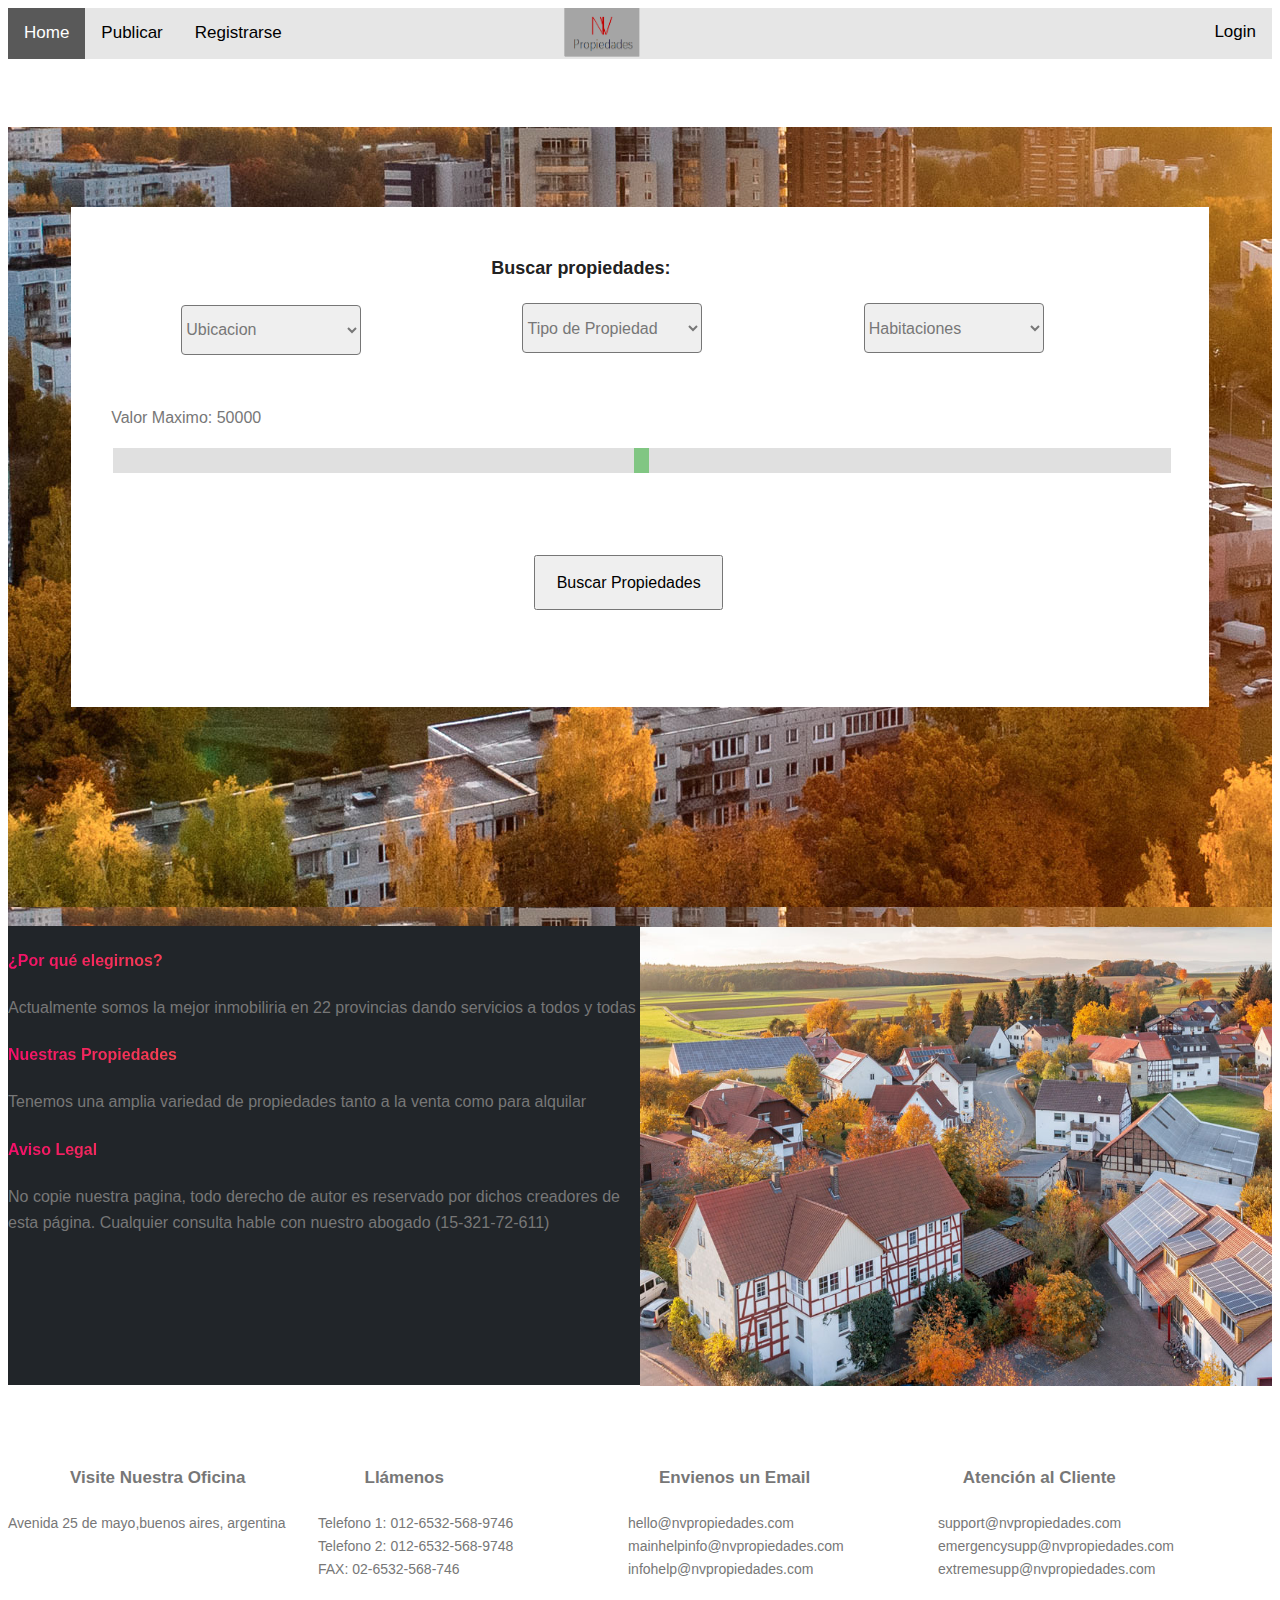
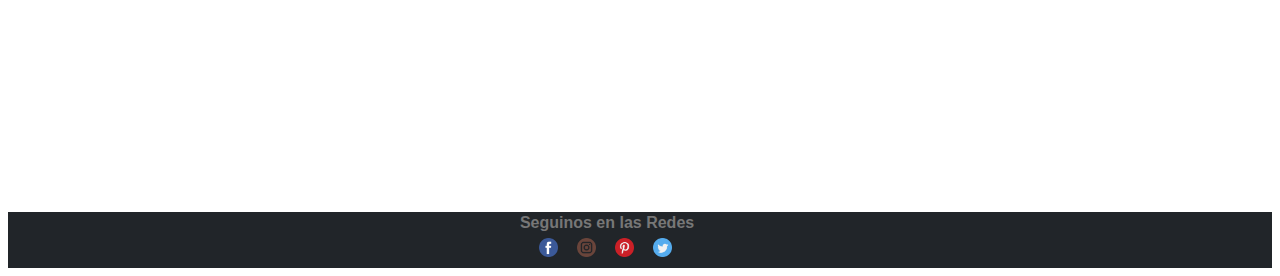
<file: Pagina Final VALEN PASCHE/index.html>
<!DOCTYPE html>
<html>
<head>
	<title>N&V Propiedades</title>
	<link rel="icon" type="image/gif/png" href="nvico.ico">
	<link rel="stylesheet" type="text/css" href="index.css">
	<meta name="viewport" content="width=device-width, initial-scale=1">
	<script type="text/javascript" src="test.js"></script>
	<script type="text/javascript" src="idx.js"></script>
	
</head>
<body>
<!-- Start Header Area -->
			<header class="default-header">
				

				<div class="topnav2">
  					<a class="active" href="index.html">Home</a>
  					<a href="vender.html">Publicar</a>
  					<a href="reg.php" onclick="centeredPopup(this.href,'myWindow','1000','900','yes');return false">Registrarse</a>
  					<div class="login-container">
    				<form action="/action_page.php">
      					
      					<p><a href="login.html" onclick="centeredPopup(this.href,'myWindow','1000','600','yes');return false">Login</a></p>
    				</form>
  					</div>
				</div>
				<img src="img/nvpro.png" id="logo">
				

			</header>
<!-- End Header Area -->

<!--Formulario de busqueda-->
	<div class="overlay">
		<div class="search-field" style="height: 500px;">
			<form class="search-form">
				<div class="titulo">Buscar propiedades:


				</div>

				<div class="ubicacion">
					<select name="location" class="select1"  on required>
						<option data-display="Choose locations" selected="" disabled="">Ubicacion</option>
									<option>Almagro</option>
									<option>Balvanera</option>
									<option>Barracas</option>
									<option>Belgrano</option>
									<option>Boedo</option>
									<option>Caballito</option>
									<option>Colegiales</option>
									<option>Constitución</option>
									<option>Flores</option>
									<option>Floresta</option>
									<option>La Boca</option>
									<option>La Paternal</option>
									<option>Liniers</option>
									<option>Mataderos</option>
									<option>Núñez</option>
									<option>Palermo</option>
									<option>Parque Avellaneda</option>
									<option>Parque Patricios</option>
									<option>Puerto Madero</option>
									<option>Recoleta</option>
									<option>Retiro</option>
									<option>Saavedra</option>
					</select>
				</div>

				<div class="tipo">
					<select name="property-type" class="select1" required>
						<option data-display="Property Type" selected="" disabled="">Tipo de Propiedad</option>
						<option value="1">Casa</option>
						<option value="2">Departamento</option>
					</select>
				</div>

				<div class="habitaciones">
					<select name="bedroom" class="select1" required>
						<option data-display="Bedrooms" selected="" disabled="">Habitaciones</option>
						<option value="1">Una</option>
						<option value="2">Dos</option>
						<option value="3">Tres</option>
						<option value="4">Cuatro</option>
						<option value="5">Cinco</option>
						<option value="6">Seis</option>
					</select>
				</div>

				<div class="range" id="precio">
					<p>Valor Maximo: <span id="demo1">50000</span></p>
					<input type="range" id="range1" value="50000" name="range2" min="1" max="100000" class="rango" oninput="sl()" />
				</div>												    
				<div class="boton-busqueda">
					<button onclick="" class="buscar" style="height: 55px;"><span class="txtbuscar">Buscar Propiedades</span></button>
				</div>
			</form>
		</div>
	</div>
	 
		<section class="about-area">
				<div class="container-fluid">
					<div class="row d-flex justify-content-end align-items-center">
						<div class="info">
							<div class="txt-info">
								<h4 class="h-inf">¿Por qué elegirnos?</h4>
								<p>
									Actualmente somos la mejor inmobiliria en 22 provincias dando servicios a todos y todas
								</p>
							</div>
							<div class="single-about pb-30">
								<h4 class="h-inf">Nuestras Propiedades</h4>
								<p>
									Tenemos una amplia variedad de propiedades tanto a la venta como para alquilar
								</p>
							</div>
							<div class="single-about">
								<h4 class="h-inf">Aviso Legal</h4>
								<p>
									No copie nuestra pagina, todo derecho de autor es reservado por dichos creadores de esta página. Cualquier consulta hable con nuestro abogado (15-321-72-611)
								</p>
							</div>																
						</div>			
						<div class="caja-img">
							<img class="img-fluid" src="img/about-img.jpg" alt="">
						</div>			
					</div>
				</div>	
			</section>
			<!-- End About Area -->
			<!-- Start contact-info Area -->
			<section class="contact-info-area">
				<div class="contacto">
					<div class="row">
						<div class="single-info1">
							 <h4 id="visit">Visite Nuestra Oficina</h4>
							 <p>
							 	Avenida 25 de mayo,buenos aires, argentina<br>
							 </p>                                   
						</div>
						<div class="single-info2">
							 <h4 id="call">Llámenos</h4>
							 <p>
								Telefono 1: 012-6532-568-9746 <br>
								Telefono 2: 012-6532-568-9748 <br>
								FAX: 02-6532-568-746
							 </p>                                   
						</div>
						<div class="single-info3">
							 <h4 id="emailus">Envienos un Email</h4>
							 <p>
								hello@nvpropiedades.com <br>
								mainhelpinfo@nvpropiedades.com <br>
								infohelp@nvpropiedades.com
							 </p>                                   
						</div>
						<div class="single-info4">
							 <h4 id="cust">Atención al Cliente</h4>
							 <p>
							 	support@nvpropiedades.com <br>
								emergencysupp@nvpropiedades.com <br>
								extremesupp@nvpropiedades.com
							 </p>                                   
						</div>																		
					</div>
				</div>	
			</section>
			<!-- End contact-info Area -->
			<footer>
				<div class="social">
					<h6 class="folow">Seguinos en las Redes</h6>
								<div class="footer-social">
									<a href=""><img id="fb" src="img/facebook.png"></a>
									<a href=""><img id="insta" src="img/instagram.png"></a>
									<a href=""><img src="img/pinterest.png" id="pint"></a>
									<a href=""><img src="img/twitter.png" id="twitter"></a>
								</div>
				</div>
			</footer>






</body>
</html>
</file>
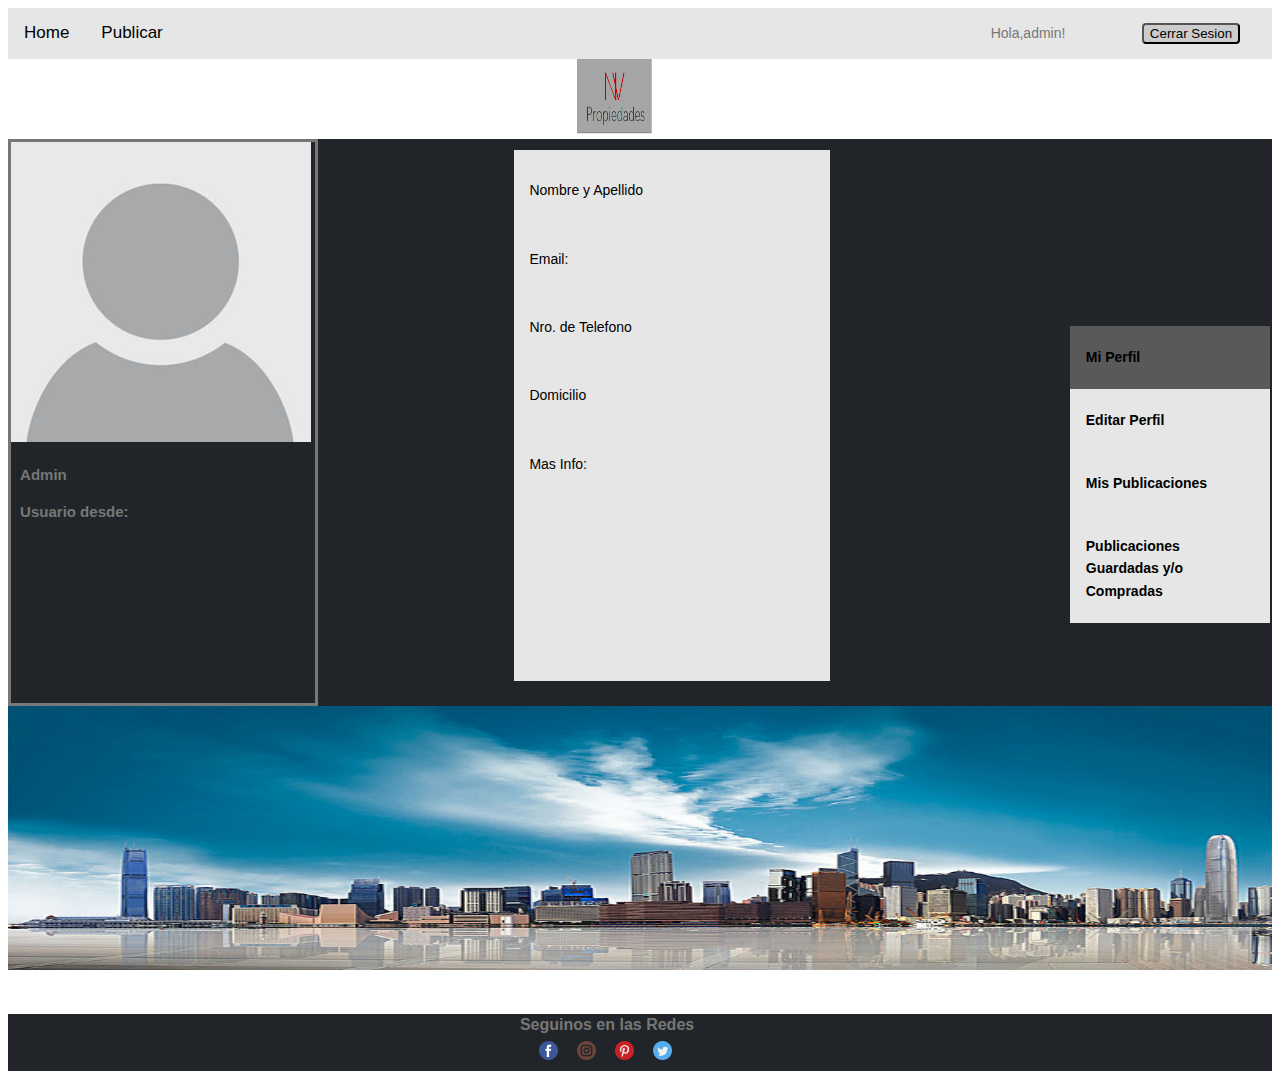
<file: Pagina Final VALEN PASCHE/perfil.html>
<!DOCTYPE html>
<html>
<head>
	<title>Perfil</title>
  <link rel="stylesheet" type="text/css" href="perfil.css">

</head>
<body>
  <header class="default-header">
        

        <div class="topnav2">
            <a class="" href="index.html">Home</a>
            <a href="vender.html">Publicar</a>
            <p id="hola">Hola,admin!<p>
            <button class="logout">Cerrar Sesion</button>
        </div>
        <img id="logo1" src="img/nvpro.png">
        

      </header>
    <div class="overlay">  
      <div class="container">
        <div class="foto"><img src="img/noimage.jpg" id="nofoto"></div>
        <div class="subcontainer">
          <p id="name">Admin</p>
          <p id="fecha">Usuario desde:</p>
        </div>
      </div>
      <div class="info">
        <p class="txtinfo">Nombre y Apellido</p>
        <p class="txtinfo">Email:</p>
        <p class="txtinfo">Nro. de Telefono</p>
        <p class="txtinfo"> Domicilio</p>
        <p class="txtinfo">Mas Info:</p>
      </div>
      <ul class="sett">
        <li class="active"><a class="opc" href="perfil.html">Mi Perfil</a></li>
        <li><a class="opc" href="updperfil.html">Editar Perfil</a></li>
        <li><a class="opc" href="mispublicaciones.html">Mis Publicaciones</a></li>
        <li><a class="opc" href="gustadas.html">Publicaciones Guardadas y/o Compradas</a></li>
      </ul>
    </div>
    <img src="img/back.jpg" id="back">
      <footer>
        <div class="social">
          <h6 class="folow">Seguinos en las Redes</h6>
                <div class="footer-social">
                  <a href=""><img id="fb" src="img/facebook.png"></a>
                  <a href=""><img id="insta" src="img/instagram.png"></a>
                  <a href=""><img src="img/pinterest.png" id="pint"></a>
                  <a href=""><img src="img/twitter.png" id="twitter"></a>
                </div>
        </div>
      </footer>
</body>
</html>
</file>
<file: Pagina Final VALEN PASCHE/index.css>
body {
  color: #777777;
  font-family: "Poppins", sans-serif;
  font-size: 14px;
  font-weight: 300;
  line-height: 1.625em;
  position: relative;
}


* {box-sizing: border-box;}

/* Style the navbar */
.topnav2 {
  overflow: hidden;
  position: relative;
  margin-top: 0cm;
  width: 100%;
  background-color:#e6e6e6;
}

/* Navbar links */
.topnav2 a {
  float: left;
  display: block;
  color: black;
  text-align: center;
  padding: 14px 16px;
  text-decoration: none;
  font-size: 17px;
  font-family: "Poppins", sans-serif;
}

/* Navbar links on mouse-over */
.topnav2 a:hover {
  background-color: #ddd;
  color: black;
}

/* Active/current link */
.topnav2 a.active {
  background-color:#595959;
  color: white;
}

/* Style the input container */
.topnav2 .login-container {
  float: right;
}

/* Style the input field inside the navbar */
.topnav2 input[type=text], input[type=password] {
  padding: 6px;
  margin-top: 8px;
  font-size: 17px;
  border: none;
  width: 150px; /* adjust as needed (as long as it doesn't break the topnav) */
}

/* Style the button inside the input container */
.topnav2 .login-container button {
  float: right;
  padding: 6px;
  margin-top: 8px;
  margin-right: 16px;
  background: #ddd;
  font-size: 17px;
  border: none;
  cursor: pointer;
}

.topnav2 .login-container button:hover {
  background: #ccc;
}

/* Add responsiveness - On small screens, display the navbar vertically instead of horizontally */
@media screen and (max-width: 600px) {
  .topnav2 .login-container {
    float: none;
  }
  .topnav2 a, .topnav2 input[type=text], .topnav2 .login-container button {
    float: none;
    display: block;
    text-align: left;
    width: 100%;
    margin: 0;
    padding: 14px;
  }
  .topnav2 input[type=text] {
    border: 1px solid #ccc; 
  }
}
.overlay{
	background-image: url("img/header-bg.jpg");
	position:relative;
	width:100%;
	margin-top: 1.8cm;
	height: 800px;

}

.search-field {
    padding: 40px;
    position: absolute;
    top:10%;
    height: 600px;
    width: 90%;
    background-color: #fff;
    left: 5%;
    

}
.searchform {
    display: block;
    margin-top: 0em;
    width: 100%;
    background-color: #fff;
}
.titulo {
	font-size: 18px;
	color: #222222;
	position: relative;
	margin-left: 35%;
	font-family: "Poppins", sans-serif;
	font-weight: 600;
	padding: 10px;
  padding-bottom:25px;

}

.switchBtn {
    position: relative;
    display: inline-block;
    width: 110px;
    height: 30px;
}
.switchBtn input {display:none;}
.slide {
    position: absolute;
    cursor: pointer;
    top: 0;
    left: 0;
    right: 0;
    bottom: 0;
    background-color: #ccc;
    -webkit-transition: .4s;
    transition: .4s;
    padding: 8px;
    color: #fff;
}
.slide:before {
    position: absolute;
    content: "";
    height: 26px;
    width: 26px;
    left: 78px;
    bottom: 4px;
    background-color: white;
    -webkit-transition: .4s;
    transition: .4s;
}
input:checked + .slide {
    background-color: #8CE196;
    padding-left: 40px;
}
input:focus + .slide {
    box-shadow: 0 0 1px #01aeed;
}
input:checked + .slide:before {
    -webkit-transform: translateX(26px);
    -ms-transform: translateX(26px);
    transform: translateX(26px);
    left: -20px;
}
.slide.round {
    border-radius: 34px;
    font-size: 16px;
}
.slide.round:before {
    border-radius: 50%;
}
.tipo{
	position: absolute;
	margin-left:30%;
  margin-top:-4.5%;
}
select{
  border-radius: 4px;
  width: 180px;
  height: 50px;
  font-family:"Poppins", sans-serif;
  color: #777777;
  font-size: 16px;
  margin-left: 70px;

}



}
.ubicacion{
	position: absolute;
	width: 10%;

}
.habitaciones{
	position: absolute;
	margin-top:-4.5%;
	margin-left: 60%;



}

.select1{
	position: relative;
}
.range {
    width: 100%; /* Width of the outside container */
}

/* The slider itself */
.rango {
    -webkit-appearance: none;  /* Override default CSS styles */
    appearance: none;
    width: 100%; /* Full-width */
    height: 25px; /* Specified height */
    background: #d3d3d3; /* Grey background */
    outline: none; /* Remove outline */
    opacity: 0.7; /* Set transparency (for mouse-over effects on hover) */
    -webkit-transition: .2s; /* 0.2 seconds transition on hover */
    transition: opacity .2s;
}

/* Mouse-over effects */
.rango:hover {
    opacity: 1; /* Fully shown on mouse-over */
}

/* The slider handle (use -webkit- (Chrome, Opera, Safari, Edge) and -moz- (Firefox) to override default look) */ 
.rango::-webkit-slider-thumb {
    -webkit-appearance: none; /* Override default look */
    appearance: none;
    width: 15px; /* Set a specific slider handle width */
    height: 25px; /* Slider handle height */
    background: #4CAF50; /* Green background */
    cursor: pointer; /* Cursor on hover */
}

.rango::-moz-range-thumb {
    width: 15px; /* Set a specific slider handle width */
    height: 25px; /* Slider handle height */
    background: #4CAF50; /* Green background */
    cursor: pointer; /* Cursor on hover */
}
#precio{
	margin-top: 5%;
	right:200%;
  font-size: 16px;
}

#area{
	top: 30%;
	right: -5%;
  font-size:16px;

}
.buscar{
	position: relative;
	margin-left: 40%;
	margin-top: 2cm;
  width: 5cm;
  height:30%;
  font-family:"Poppins", sans-serif;
  font-size:16px; 
}
.info{
	position: absolute;
	top: 24.3cm;
	color: #777777;
	background-color:#212529;
	font-family: "Poppins", sans-serif;
    font-size: 16px;
    font-weight: 300;
    line-height: 1.625em;
    width: 50%;
    height:24.65%;
}
.h-inf{
    background: -webkit-linear-gradient(0deg, #f40f68 0%, #fbcd08 100%);
    background: -ms-linear-gradient(0deg, #f40f68 0%, #fbcd08 100%);
    -webkit-background-clip: text;
    -webkit-text-fill-color: transparent;

}

.img-fluid{
	width:50%;
  height: 24.69%;
	margin-left:50%;
	position: absolute;
	line-height: 1.625em;
}
.contacto{
	position: absolute;
	top:38cm;
}
.row{
  width: 100%;
  margin: 0 auto;
}
.single-info1, .single-info2, .single-info3, .single-info4{
  width: 310px;
  float: left
}

/*.single-info1{
	width: 40%;
  position: relative;
  margin-top: -7%;

}*/
#visit{
  font-size: 17px;
  font-weight: bold;
  margin-left: 20%;
}

/*.single-info2{
	position: relative;
	margin-left: 60%;
	margin-top: -23.15%;
	width: 40%;
}*/
#call{
  font-size: 17px;
  font-weight: bold;
  margin-left: 15%;
}

/*.single-info3{
	margin-top: -21.15%;
	position: relative;
	margin-left: 110%;
	width: 50%;
}*/
#emailus{
  font-size: 17px;
  font-weight: bold;
  margin-left: 10%; 
}
/*.single-info4{
	margin-top: -21.15%;
	position: relative;
	margin-left: 160%;
	width: 50%;
}*/
#cust{
  font-size: 17px;
  font-weight: bold;
  margin-left: 8%;
}
footer{
	background-color:#212529; 
}
.social{
	position: relative;
	margin-top: 70%;
  font-family:"Poppins", sans-serif;
  height: 1.5cm;
}

#logo{
  position: absolute;
  height: 1.3cm;
  width: 2cm;
  right: 50%;
  top: 0%;
}
#fb{
  position: absolute;
  margin-top:0.2cm;
  left:42%;

  height: 0.5cm;
  top:0.5cm;
}

.folow{
  font-family:"Poppins", sans-serif;
  font-size:16px;
  margin-left: 40.5%;
}
#insta{
  position: absolute;
  height: 0.5cm;
  top:0.5cm;
  left:45%;
  margin-top:0.2cm;
}

#pint{
  position: absolute;
  height: 0.5cm;
  top:0.5cm;
  left:48%;
  margin-top:0.2cm;
}


#twitter{
  position: absolute;
  height: 0.5cm;
  top:0.5cm;
  left:51%;
  margin-top:0.2cm;

}

.login-container{
  margin-top:-0.4cm;
}
#guardar{
  border-radius: 3cm;
}
#guardar:hover{
  box-shadow: 100px;
}
</file>
<file: Pagina Final VALEN PASCHE/perfil.css>
body{
	color: #777777;
  font-family: "Poppins", sans-serif;
  font-size: 14px;
  font-weight: 300;
  line-height: 1.625em;
  position: relative;
}
* {box-sizing: border-box;}

/* Style the navbar */
.topnav2 {
  overflow: hidden;
  position: relative;
  margin-top: 0cm;
  width: 100%;
  background-color:#e6e6e6;
}

/* Navbar links */
.topnav2 a {
  float: left;
  display: block;
  color: black;
  text-align: center;
  padding: 14px 16px;
  text-decoration: none;
  font-size: 17px;
  font-family: "Poppins", sans-serif;
}

/* Navbar links on mouse-over */
.topnav2 a:hover {
  background-color: #ddd;
  color: black;
}

/* Active/current link */
.topnav2 a.active {
  background-color:;
  color: white;
}

/* Style the input container */
.topnav2 .login-container {
  float: right;
}

/* Style the input field inside the navbar */
.topnav2 input[type=text], input[type=password] {
  padding: 6px;
  margin-top: 8px;
  font-size: 17px;
  border: none;
  width: 150px; /* adjust as needed (as long as it doesn't break the topnav) */
}

/* Style the button inside the input container */
.topnav2 .login-container button {
  float: right;
  padding: 6px;
  margin-top: 8px;
  margin-right: 16px;
  background: #ddd;
  font-size: 17px;
  border: none;
  cursor: pointer;
}

.topnav2 .login-container button:hover {
  background: #ccc;
}

/* Add responsiveness - On small screens, display the navbar vertically instead of horizontally */
@media screen and (max-width: 600px) {
  .topnav2 .login-container {
    float: none;
  }
  .topnav2 a:, .topnav2 input[type=text], .topnav2 .login-container button {
    float: none;
    display: block;
    text-align: left;
    width: 100%;
    margin: 0;
    padding: 14px;
  }
  .topnav2 input[type=text] {
    border: 1px solid #ccc; 
  }
}
.logout{
  position: absolute;
  top:30%;
  left: 30cm;
  border-radius:4px;
  background-color: #cccccc;

}

.logout:hover {
    box-shadow: 0 12px 16px 0 rgba(0,0,0,0.24), 0 17px 50px 0 rgba(0,0,0,0.19);
}
#hola{
  margin-left: 26cm;
}

#fb{
  position: absolute;
  margin-top:0.2cm;
  left:42%;

  height: 0.5cm;
  top:0.5cm;
}

.folow{
  font-family:"Poppins", sans-serif;
  font-size:16px;
  margin-left: 40.5%;
}
#insta{
  position: absolute;
  height: 0.5cm;
  top:0.5cm;
  left:45%;
  margin-top:0.2cm;
}

#pint{
  position: absolute;
  height: 0.5cm;
  top:0.5cm;
  left:48%;
  margin-top:0.2cm;
}


#twitter{
  position: absolute;
  height: 0.5cm;
  top:0.5cm;
  left:51%;
  margin-top:0.2cm;

}
footer{
  background-color:#212529; 
}
.social{
  position: relative;
  margin-top: 0%;
  font-family:"Poppins", sans-serif;
  height: 1.5cm;
}
.container{
	margin-top: 80px;
	margin-left: 0px;
	border:solid;
	width: 24.5%;
	height: 15cm;
	color:#777777;
}
.info{
	margin-left: 40%;
	margin-top: -44%;

}

ul.sett {
    list-style-type: none;
    margin: 0;
    padding: 0;
    width: 200px;
    background-color: #e6e6e6;
    margin-left: 84%;
    margin-top:-30%;
}

li a {
    display: block;
    color: #000;
    padding: 10% 8%;
    text-decoration: none;
    font-weight: bold;
}

/* Change the link color on hover */
li a:hover {
    background-color: #555;
    color: white;
}
.overlay{
	background-color: #212529;
	height: 15cm;
}
.active{
  background-color:#595959;
  color: white;
}

.txtinfo{
	padding: 5%;
}

#logo1{
  position: absolute;
  height: 2cm;
  width: 2cm;
  left: 45%;
}
.info{
  background-color: #e6e6e6;
  position: absolute;
  width: 25%;
  color:black;
  height: 50%;
}
#back{
  width: 100%;
  height: 7cm;
}
#fecha,#name{
  margin-left: 3%;
  font-size: 15px;
  font-weight: bold;
}
</file>
